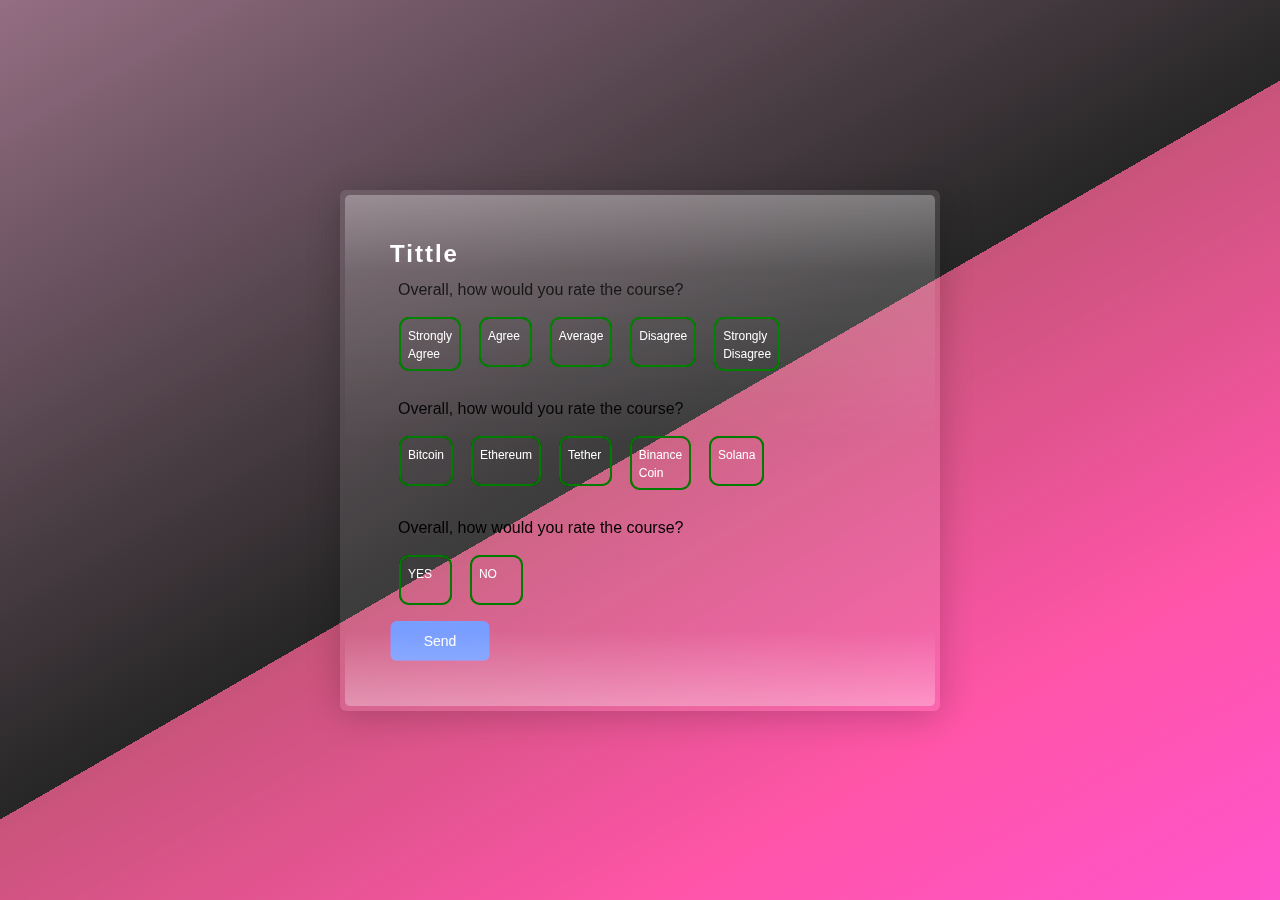
<file: index.html>
<!DOCTYPE html>
<html lang="en">
<head>
    <meta charset="UTF-8">
    <meta http-equiv="X-UA-Compatible" content="IE=edge">
    <meta name="viewport" content="width=device-width, initial-scale=1.0">
    <title>Document</title>
    <link rel="stylesheet" href="./test.css">
    <link rel="stylesheet" href="./style1.css">
</head>
<body>
    <section>    
        <div class="box">
        <div class="form">
            <h2>Tittle</h2>
           <form action="" id=submit-form name=submit-form>
                <div class="input">
                    
                    <p>Overall, how would you rate the course?</p>
                    <input
                name="user-rate"
                value="Strongly Agree"
                type="radio"
                class="input-radio"
                id="a"
                required
                
        /><label class="r1" for="a"><span class="t1" >Strongly Agree</span></label>
            
              <input
                name="user-rate"
                value="Agree"
                type="radio"
                class="input-radio"
                id="b"
              /> <label class="r1" for="b"><span class="t1" >Agree</span></label>
            
            
              <input
                name="user-rate"
                value="Average"
                type="radio"
                class="input-radio"
                id="c"
                /> <label class="r1" for="c"><span class="t1" >Average</span></label>
            
            
              <input
                name="user-rate"
                value="Disagree"
                type="radio"
                class="input-radio"
                id="d"
                /> <label class="r1" for="d"><span class="t1" >Disagree</span></label>
            
            
              <input
                name="user-rate"
                value="Strongly Disagree"
                type="radio"
                class="input-radio"
                id="e"
                /> <label class="r1" for="e"><span class="t1" >Strongly Disagree</span></label>
                </div>

                <div class="input">
                    <p>Overall, how would you rate the course?</p>
                    <input
                    name="ra1"
                    value="Bitcoin"
                    type="radio"
                    class="input-radio"
                    id="Bitcoin"
                    
            /><label class="r1" for="Bitcoin"><span class="t1" >Bitcoin</span></label>
                
                  <input
                    name="ra1"
                    value="Ethereum"
                    type="radio"
                    class="input-radio"
                    id="Ethereum"
                  /> <label class="r1" for="Ethereum"><span class="t1" >Ethereum</span></label>
                
                
                  <input
                    name="ra1"
                    value="Tether"
                    type="radio"
                    class="input-radio"
                    id="Tether"
                    /> <label class="r1" for="Tether"><span class="t1" >Tether</span></label>
                
                
                  <input
                    name="ra1"
                    value="Binance Coin"
                    type="radio"
                    class="input-radio"
                    id="Binance Coin"/> 
                    <label class="r1" for="Binance Coin"><span class="t1" >Binance Coin</span></label>
                
                
                  <input
                    name="ra1"
                    value="Solana"
                    type="radio"
                    class="input-radio"
                    id="Solana"
                    /> <label class="r1" for="Solana"><span class="t1" >Solana</span></label>

                </div>

                <div class="input">
                    <p>Overall, how would you rate the course?</p>
                    <input
                        name="r1"
                        value="YES"
                        type="radio"
                        class="input-radio"
                        id="aa"
                        
                /><label class="r1" for="aa"><span class="t1" >YES</span></label>
                    
                      <input
                        name="r1"
                        value="NO"
                        type="radio"
                        class="input-radio"
                        id="bb"
                      /> <label class="r1" for="bb"><span class="t1" >NO</span></label>
                    
                </div>
                     <button  class="button" id=button>
            <span class="default">Send</span>
           
              
               
            <span class="success">Sent Successfuly</span>
          
            <div class="left"></div>
            <div class="right"></div>
        </button>
            </form>
            
        </div>
    </div>
</section>

   
<script src="./script1.js"></script>
<script src="https://cdnjs.cloudflare.com/ajax/libs/gsap/3.2.6/gsap.min.js"></script>
<script src="https://ajax.googleapis.com/ajax/libs/jquery/3.5.1/jquery.min.js"></script>
<script>
        
  $("#submit-form").submit((e)=>{
      e.preventDefault()
      $.ajax({
          url:"https://script.google.com/macros/s/AKfycbxUZrNQw38FQvI6YPdB2v40aT38lpeXwZKRkx2XL4GDwjPiJYDa/exec",
          data:$("#submit-form").serialize(),
          method:"post",
          success:function (response){
              
             alert('submited Success') 
              
          },
          error:function (err){
              alert("Something Error")

          }
      })
  })
</script>

    

</body>
</html>
</file>
<file: test.css>
*{
    margin: 0;
    padding: 0;
    box-sizing: border-box;
    font-family: 'poppins',sans-serif;
}

input[type="radio"]{

    -webkit-appearance: none;
}
section{
    display: flex;
    background: linear-gradient(-30deg,#03a9f4 0%,#3a78b7 50%,#262626 50%, #607D8B 100%);
    justify-content: center;
    min-height: 100vh;
      align-items: center;
    filter: hue-rotate(120deg);
    animation: animate 400s linear infinite;
    }
    @keyframes animate
    {
        0%
        {
            filter: hue-rotate(0deg);
        }
        50%
        {
            filter: hue-rotate(180deg);
        }
        100%
        {
            filter: hue-rotate(360deg);
        }
    }
.box{
    position: relative;
    padding: 50px;
    width: 600px;
    justify-content: center;
    align-items: center;
    background-color: rgb(255, 255, 255,0.1);
    border-radius: 6px;
    box-shadow: 0 5px 35px rgb(0, 0,0, 0.2);

}

.box::after
{
    content: "";
    position: absolute;
    top: 5px;
    left: 5px;
    right: 5px;
    bottom: 5px;
    border-radius: 5px;
    pointer-events: none;
    background: linear-gradient(to bottom, rgba(255, 255, 255,0.3)0% , rgba(255, 255, 255,0.1) 15%,  transparent 50%,transparent 85%,rgba(255, 255, 255,0.3)100%) ;
}

.box .form
{

    position: relative;
    width: 100%;

}

.box .form h2
{
    color: #fff;
    font-weight: 600;
    letter-spacing: 2px;
    margin-bottom: 20px;
}

.box .form .input{
    position: relative;
    width: 100%;
    margin-top: 70px;
}
p{
margin: -62px auto 2rem auto;
padding: 0.5rem;
}


.r1{
    
    border: 2px solid #f91818;
    position: relative;
    top:-43px;
    margin-left: 9px;
    padding: 10px;
    border-radius: 10px;
    display: inline-block;
    margin-top: 10px;
    
    
  }


  .t1{
    font-size: 12px;
    color: #fff;
}
label:hover
{
    background-color:#f91818;
}
input:checked+label
{
    background-color:#f91818;
    box-shadow: 0 15px 45px rgba(243, 9, 1, 0.678);
}

@media (min-width: 576px)
{
    p{
        margin: -65px auto 1rem auto;
        padding: 0.5rem;
        }
        .r1{
            height: 50px;
            width: 53px;
            border: 2px solid #f91818;
            position: relative;
            display:inline-table;
            margin-left: 9px;
            padding: 7px;
            border-radius: 10px;
            top:-16px;
            
            
          }

          .box .form .input{
            position: relative;
            width: 100%;
            margin-top: 70px;
        }

         
        
}
</file>
<file: style1.css>
.button {
  --primary: #32CD32;
  --primary-dark:#32CD32;
  --primary-darkest: #32CD32;
  --text: #FFFFFF;
  --text-opacity: 1;
  --success: #2B3044;
  --success-scale: .2;
  --success-opacity: 0;
  --border-radius: 7;
  --overflow: hidden;
  --rotate: 0;
  --plane-x: 0;
  --plane-y: 0;
  --plane-opacity: 1;
  --left-wing-background: var(--primary);
  --left-wing-first-x: 0;
  --left-wing-first-y: 0;
  --left-wing-second-x: 50;
  --left-wing-second-y: 0;
  --left-wing-third-x: 0;
  --left-wing-third-y: 100;
  --left-body-background: var(--primary);
  --left-body-first-x: 50;
  --left-body-first-y: 0;
  --left-body-second-x: 50;
  --left-body-second-y: 100;
  --left-body-third-x: 0;
  --left-body-third-y: 100;
  --right-wing-background: var(--primary);
  --right-wing-first-x: 50;
  --right-wing-first-y: 0;
  --right-wing-second-x: 100;
  --right-wing-second-y: 0;
  --right-wing-third-x: 100;
  --right-wing-third-y: 100;
  --right-body-background: var(--primary);
  --right-body-first-x: 50;
  --right-body-first-y: 0;
  --right-body-second-x: 50;
  --right-body-second-y: 100;
  --right-body-third-x: 100;
  --right-body-third-y: 100;
  display: block;
  cursor: pointer;
  position: relative;
  border: 0;
  padding: 8px 0;
  min-width: 100px;
  text-align: center;
  
  line-height: 24px;
  font-family: inherit;
  font-weight: 500;
  font-size: 14px;
  background: none;
  outline: none;
  color: var(--text);
  -webkit-transform: rotate(calc(var(--rotate) * 1deg)) translateZ(0);
          transform: rotate(calc(var(--rotate) * 1deg)) translateZ(0);
  -webkit-appearance: none;
  -webkit-tap-highlight-color: transparent;
}

.button .left,
.button .right {
  position: absolute;
  left: 0;
  top: 0;
  right: 0;
  bottom: 0;
  opacity: var(--plane-opacity);
  -webkit-transform: translate(calc(var(--plane-x) * 1px), calc(var(--plane-y) * 1px)) translateZ(0);
          transform: translate(calc(var(--plane-x) * 1px), calc(var(--plane-y) * 1px)) translateZ(0);
}

.button .left:before, .button .left:after,
.button .right:before,
.button .right:after {
  content: '';
  position: absolute;
  left: 0;
  top: 0;
  right: 0;
  bottom: 0;
  border-radius: calc(var(--border-radius) * 1px);
  -webkit-transform: translate(var(--x, 0.4%), var(--y, 0)) translateZ(0);
          transform: translate(var(--x, 0.4%), var(--y, 0)) translateZ(0);
  z-index: var(--z-index, 2);
  background: var(--background, var(--left-wing-background));
  -webkit-clip-path: polygon(calc(var(--first-x, var(--left-wing-first-x)) * 1%) calc(var(--first-y, var(--left-wing-first-y)) * 1%), calc(var(--second-x, var(--left-wing-second-x)) * 1%) calc(var(--second-y, var(--left-wing-second-y)) * 1%), calc(var(--third-x, var(--left-wing-third-x)) * 1%) calc(var(--third-y, var(--left-wing-third-y)) * 1%));
          clip-path: polygon(calc(var(--first-x, var(--left-wing-first-x)) * 1%) calc(var(--first-y, var(--left-wing-first-y)) * 1%), calc(var(--second-x, var(--left-wing-second-x)) * 1%) calc(var(--second-y, var(--left-wing-second-y)) * 1%), calc(var(--third-x, var(--left-wing-third-x)) * 1%) calc(var(--third-y, var(--left-wing-third-y)) * 1%));
}

.button .left:after {
  --x: 0;
  --z-index: 1;
  --background: var(--left-body-background);
  --first-x: var(--left-body-first-x);
  --first-y: var(--left-body-first-y);
  --second-x: var(--left-body-second-x);
  --second-y: var(--left-body-second-y);
  --third-x: var(--left-body-third-x);
  --third-y: var(--left-body-third-y);
}

.button .right:before {
  --x: -.4%;
  --z-index: 2;
  --background: var(--right-wing-background);
  --first-x: var(--right-wing-first-x);
  --first-y: var(--right-wing-first-y);
  --second-x: var(--right-wing-second-x);
  --second-y: var(--right-wing-second-y);
  --third-x: var(--right-wing-third-x);
  --third-y: var(--right-wing-third-y);
}

.button .right:after {
  --x: 0;
  --z-index: 1;
  --background: var(--right-body-background);
  --first-x: var(--right-body-first-x);
  --first-y: var(--right-body-first-y);
  --second-x: var(--right-body-second-x);
  --second-y: var(--right-body-second-y);
  --third-x: var(--right-body-third-x);
  --third-y: var(--right-body-third-y);
}

.button span {
  display: block;
  position: relative;
  z-index: 4;
  opacity: var(--text-opacity);
}

.button span.success {
  z-index: 0;
  position: absolute;
  left: 0;
  right: 0;
  top: 8px;
  -webkit-transform: rotate(calc(var(--rotate) * -1deg)) scale(var(--success-scale)) translateZ(0);
          transform: rotate(calc(var(--rotate) * -1deg)) scale(var(--success-scale)) translateZ(0);
  opacity: var(--success-opacity);
  color: var(--success);
}

.container form .row .form-group .form-control.valid {
  color: #111;
}
.container form .row .form-group .form-control.invalid {
  color: #FF0000;
}
</file>
